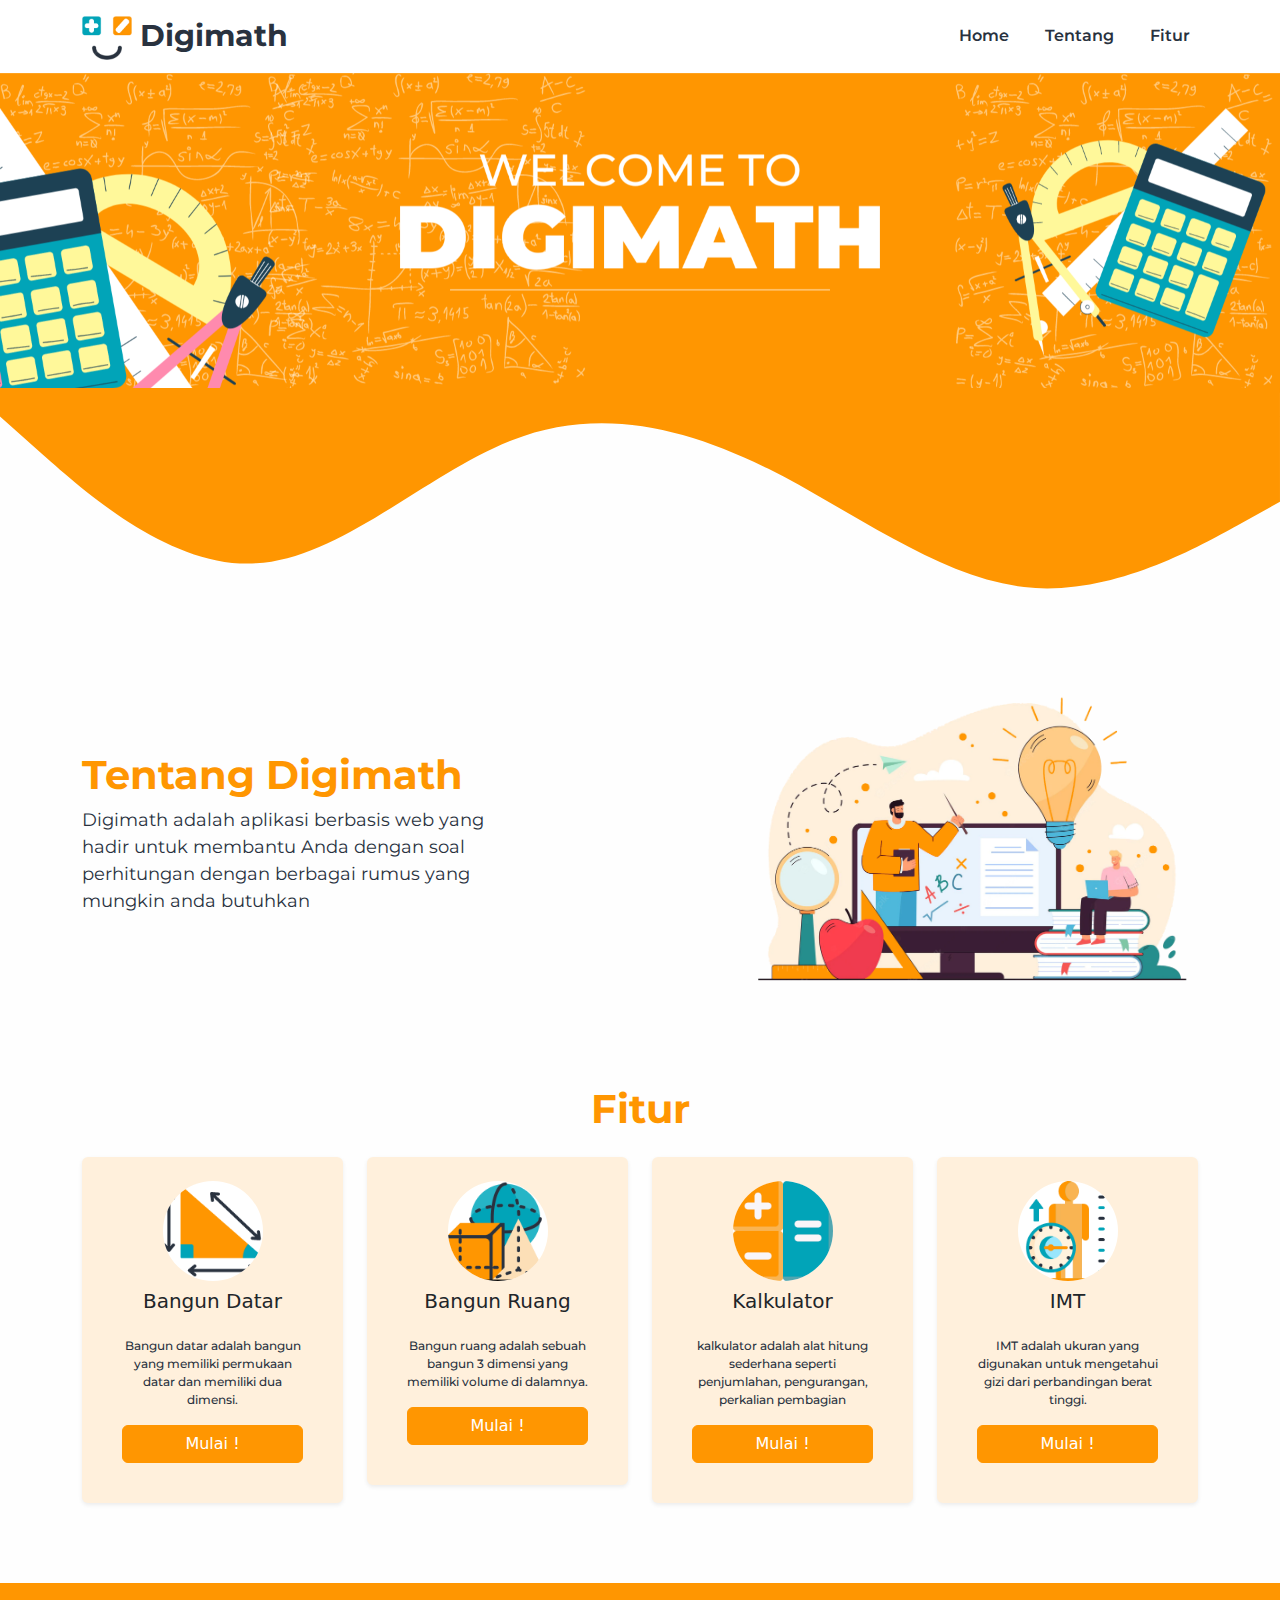
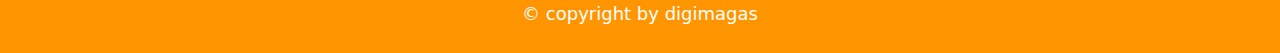
<file: index.html>
<!DOCTYPE html>
<html lang="en">

<head>
    <meta charset="UTF-8">
    <meta http-equiv="X-UA-Compatible" content="IE=edge">
    <meta name="viewport" content="width=device-width, initial-scale=1.0">
    <!-- favicon -->
    <link rel="shortcut icon" href="assets/logo-fav.png" type="image/x-icon">
    <!-- my css -->
    <link rel="stylesheet" href="style.css">
    <!-- bootstrap css -->
    <link rel="stylesheet" href="bootstrap/css/bootstrap.css">
    <title>Digimath - Beranda</title>
</head>

<body>
    <!-- start navbar -->
    <nav class="navbar navbar-expand-lg bg-light sticky-top">
        <div class="container">
            <a class="navbar-brand" href="#">
                <img src="assets/logo.png" alt="Logo" class="d-inline-block align-text-center me-2">Digimath
            </a>
            <button class="navbar-toggler" type="button" data-bs-toggle="collapse" data-bs-target="#navbarNavAltMarkup" aria-controls="navbarNavAltMarkup" aria-expanded="false" aria-label="Toggle navigation">
                <span class="navbar-toggler-icon"></span>
              </button>
            <div class="collapse navbar-collapse justify-content-end" id="navbarNavAltMarkup">
                <div class="navbar-nav">
                    <a class="nav-link" aria-current="page" href="#home">Home</a>
                    <a class="nav-link" href="#tentang">Tentang</a>
                    <a class="nav-link" href="#fitur">Fitur</a>
                </div>
            </div>
        </div>
    </nav>
    <!-- end navbar -->
    <!-- start banner -->
    <section id="home">
        <div id="carouselExampleSlidesOnly" class="carousel slide" data-bs-ride="carousel">
            <div class="carousel-inner">
                <div class="carousel-item active">
                    <img src="assets/banner.png" class="d-block w-100" alt="banner">
                </div>
            </div>
            <svg xmlns="http://www.w3.org/2000/svg" viewBox="0 0 1440 320" style="position: relative; top:-5px">
                <path fill="#FF9601" fill-opacity="1"
                    d="M0,32L48,74.7C96,117,192,203,288,197.3C384,192,480,96,576,58.7C672,21,768,43,864,90.7C960,139,1056,213,1152,224C1248,235,1344,181,1392,154.7L1440,128L1440,0L1392,0C1344,0,1248,0,1152,0C1056,0,960,0,864,0C768,0,672,0,576,0C480,0,384,0,288,0C192,0,96,0,48,0L0,0Z">
                </path>
            </svg>
        </div>
    </section>
    <!-- end banner -->
    <!-- start about section -->
    <section id="tentang">
        <div class="container">
            <div class="row">
                <div class="txt-about col-12 col-sm-12 col-md-5">
                    <h1>Tentang Digimath</h1>
                    <p>Digimath adalah aplikasi berbasis web yang hadir untuk membantu Anda dengan soal perhitungan
                        dengan berbagai rumus yang mungkin anda butuhkan </p>
                </div>
                <div class="ilus-about col-12 col-sm-12 col-md-7">
                    <img src="assets/ilus-1.png" alt="">
                </div>
            </div>
        </div>
    </section>
    <!-- end about section -->
    <!-- start fitur section -->
    <section id="fitur" class="half-section">
        <div class="txt-fitur col-12 mb-4 text-center">
            <h1>Fitur</h1>
        </div>
        <div class="container">
            <div class="row">
                <!-- bangun datar -->
                <div class="col-12 col-sm-12 col-md-6 col-lg-3">
                    <div class="card shadow-sm bg-warning p-4">
                        <center>
                            <img src="assets/bangun-datar.png" class="card-img-top" alt="...">
                        </center>
                        <h5 class="text-center mt-2">Bangun Datar</h5>
                        <div class="card-body">
                            <p class="card-text">Bangun datar adalah bangun yang memiliki permukaan datar dan memiliki
                                dua dimensi.</p>
                            <a href="bangundatar.html" class="btn btn-primary d-flex justify-content-center">Mulai !</a>
                        </div>
                    </div>
                </div>
                <!-- bangun ruang -->
                <div class="col-12 col-sm-12 col-md-6 col-lg-3">
                    <div class="card shadow-sm bg-warning p-4">
                        <center>
                            <img src="assets/bangun-ruang.png" class="card-img-top" alt="...">
                        </center>
                        <h5 class="text-center mt-2">Bangun Ruang</h5>
                        <div class="card-body">
                            <p class="card-text">Bangun ruang adalah sebuah bangun 3 dimensi yang memiliki volume di
                                dalamnya.</p>
                            <a href="bangunruang.html" class="btn btn-primary d-flex justify-content-center">Mulai !</a>
                        </div>
                    </div>
                </div>
                <!-- kalkulator -->
                <div class="col-12 col-sm-12 col-md-6 col-lg-3">
                    <div class="card shadow-sm bg-warning p-4">
                        <center>
                            <img src="assets/kalkulator.png" class="card-img-top" alt="...">
                        </center>
                        <h5 class="text-center mt-2">Kalkulator</h5>
                        <div class="card-body">
                            <p class="card-text">kalkulator adalah alat hitung sederhana seperti penjumlahan,
                                pengurangan, perkalian pembagian</p>
                            <a href="kalkulator.html" class="btn btn-primary d-flex justify-content-center">Mulai !</a>
                        </div>
                    </div>
                </div>
                <!-- Index masa tubuh -->
                <div class="col-12 col-sm-12 col-md-6 col-lg-3">
                    <div class="card shadow-sm bg-warning p-4">
                        <center>
                            <img src="assets/imt.png" class="card-img-top" alt="...">
                        </center>
                        <h5 class="text-center mt-2">IMT</h5>
                        <div class="card-body">
                            <p class="card-text">IMT adalah ukuran yang digunakan untuk mengetahui gizi dari
                                perbandingan berat tinggi.</p>
                            <a href="imt.html" class="btn btn-primary d-flex justify-content-center">Mulai !</a>
                        </div>
                    </div>
                </div>
            </div>
        </div>
    </section>
    <!-- end fitur section -->
    <!-- start footer -->
    <section class="">
        <footer class="">
            <div class="col-12">
                <h3>© copyright by digimagas</h3>
            </div>
        </footer>
    </section>
    <!-- end footer -->
    <script src="bootstrap/js/bootstrap.js"></script>

</body>

</html>
</file>
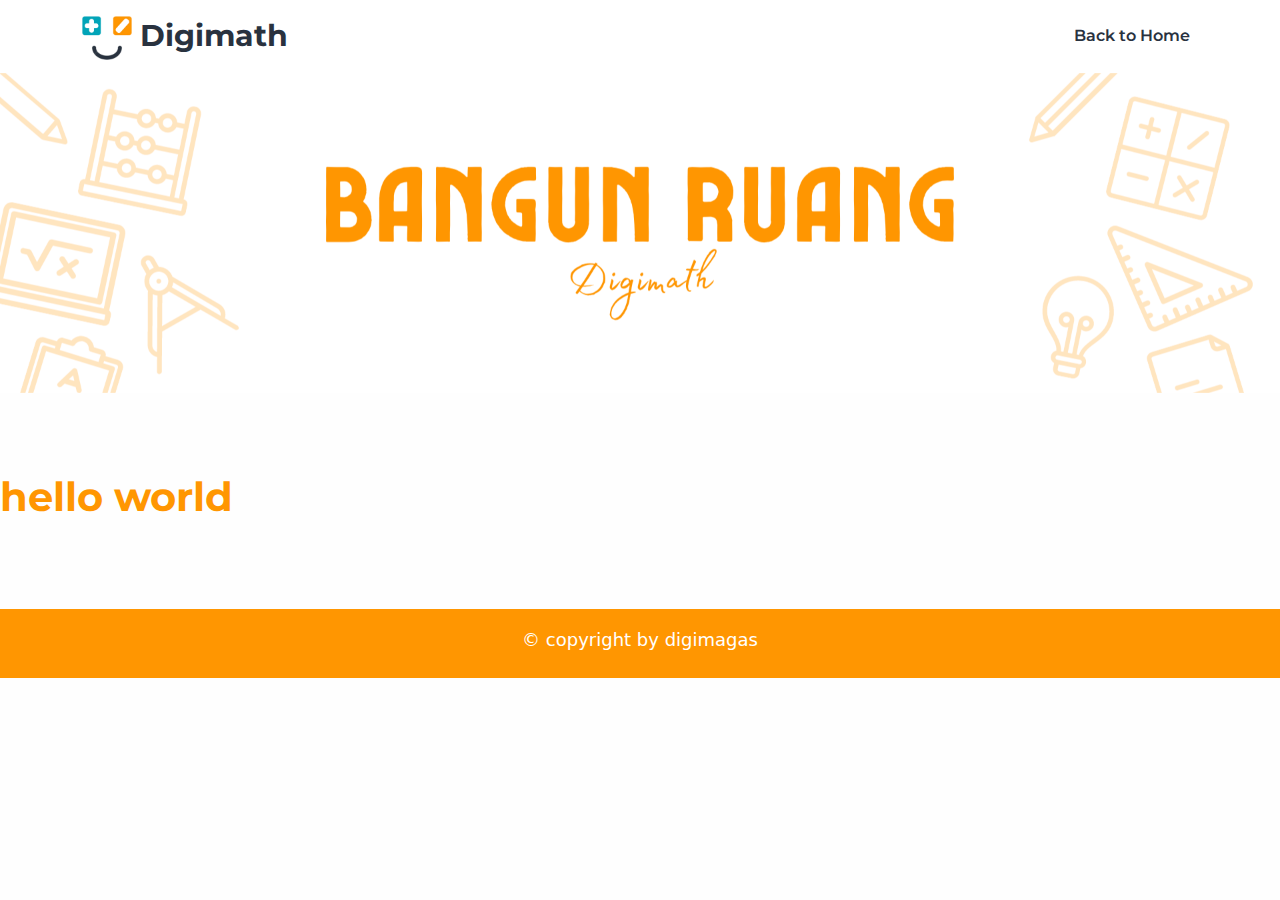
<file: bangunruang.html>
<!DOCTYPE html>
<html lang="en">

<head>
    <meta charset="UTF-8">
    <meta http-equiv="X-UA-Compatible" content="IE=edge">
    <meta name="viewport" content="width=device-width, initial-scale=1.0">
    <!-- favicon -->
    <link rel="shortcut icon" href="assets/logo-fav.png" type="image/x-icon">
    <!-- my css -->
    <link rel="stylesheet" href="style.css">
    <!-- bootstrap css -->
    <link rel="stylesheet" href="bootstrap/css/bootstrap.css">
    <title>Digimath - Bangun Ruang</title>
</head>

<body>
    <!-- start navbar -->
    <nav class="navbar navbar-expand-lg bg-light sticky-top">
        <div class="container">
            <a class="navbar-brand" href="#">
                <img src="assets/logo.png" alt="Logo" class="d-inline-block align-text-center me-2">Digimath
            </a>
            <button class="navbar-toggler" type="button" data-bs-toggle="collapse" data-bs-target="#navbarNavAltMarkup"
                aria-controls="navbarNavAltMarkup" aria-expanded="false" aria-label="Toggle navigation">
                <span class="navbar-toggler-icon"></span>
            </button>
            <div class="collapse navbar-collapse justify-content-end" id="navbarNavAltMarkup">
                <div class="navbar-nav">
                    <a class="nav-link" aria-current="page" href="index.html">Back to Home</a>
                </div>
            </div>
        </div>
    </nav>
    <!-- end navbar -->
    <!-- start banner -->
    <section id="home">
        <div id="carouselExampleSlidesOnly" class="carousel slide" data-bs-ride="carousel">
            <div class="carousel-inner">
                <div class="carousel-item active">
                    <img src="assets/bangun-ruang-banner.png" class="d-block w-100" alt="banner">
                </div>
            </div>
        </div>
    </section>
    <!-- end banner -->

    <!-- start section -->
    <section class="half-section">
        <h1>hello world</h1>
    </section>
    <!-- end section -->

    <!-- start footer -->
    <section class="">
        <footer class="">
            <div class="col-12">
                <h3>© copyright by digimagas</h3>
            </div>
        </footer>
    </section>
    <!-- end footer -->

</body>

</html>
</file>
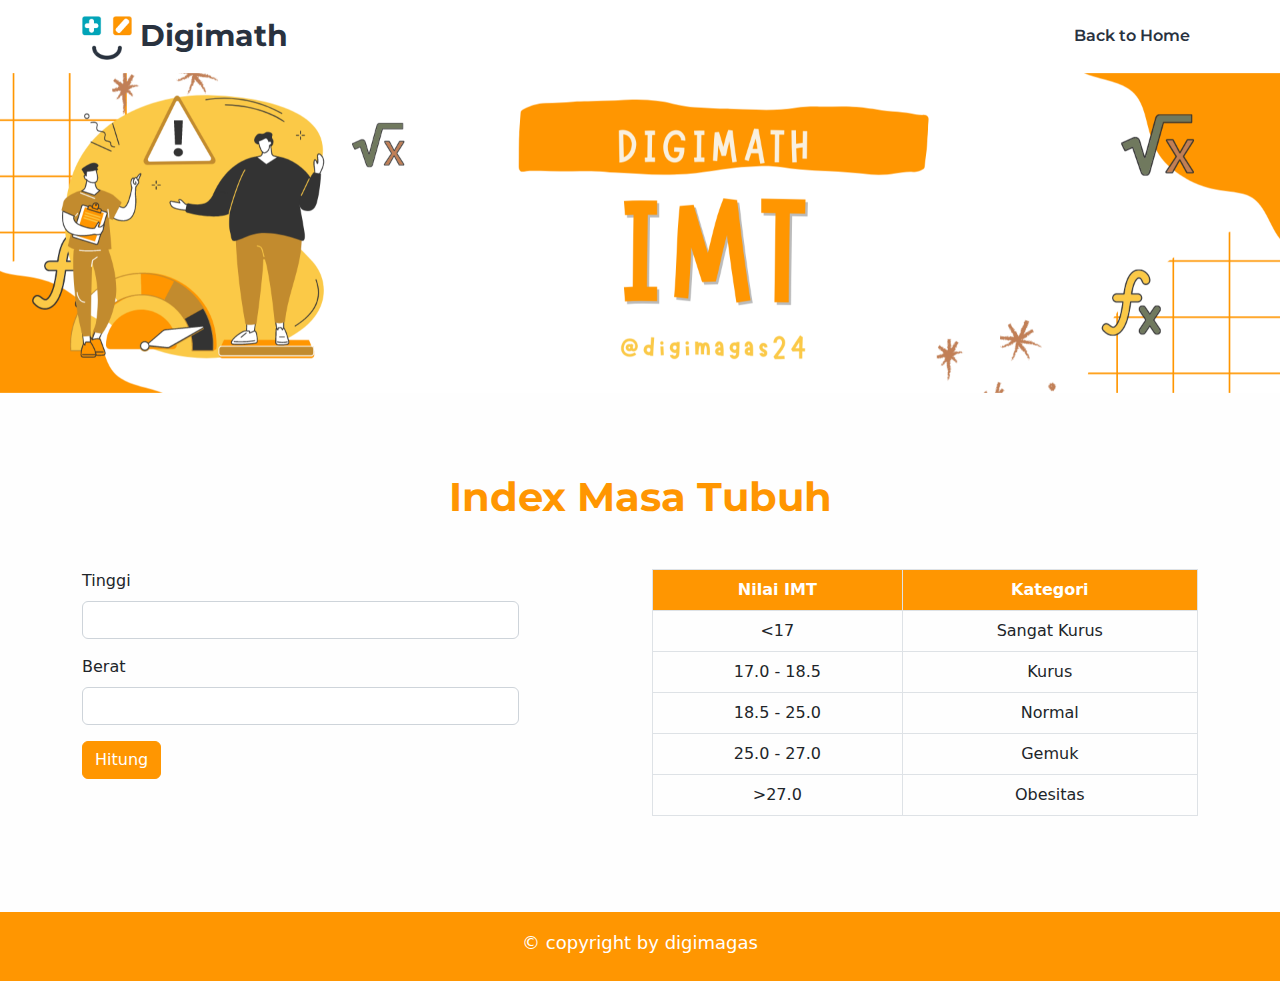
<file: imt.html>
<!DOCTYPE html>
<html lang="en">

<head>
    <meta charset="UTF-8">
    <meta http-equiv="X-UA-Compatible" content="IE=edge">
    <meta name="viewport" content="width=device-width, initial-scale=1.0">
    <!-- favicon -->
    <link rel="shortcut icon" href="assets/logo-fav.png" type="image/x-icon">
    <!-- my css -->
    <link rel="stylesheet" href="style.css">
    <!-- bootstrap css -->
    <link rel="stylesheet" href="bootstrap/css/bootstrap.css">
    <title>Digimath - IMT</title>
</head>

<body>
    <!-- start navbar -->
    <nav class="navbar navbar-expand-lg bg-light sticky-top">
        <div class="container">
            <a class="navbar-brand" href="#">
                <img src="assets/logo.png" alt="Logo" class="d-inline-block align-text-center me-2">Digimath
            </a>
            <button class="navbar-toggler" type="button" data-bs-toggle="collapse" data-bs-target="#navbarNavAltMarkup"
                aria-controls="navbarNavAltMarkup" aria-expanded="false" aria-label="Toggle navigation">
                <span class="navbar-toggler-icon"></span>
            </button>
            <div class="collapse navbar-collapse justify-content-end" id="navbarNavAltMarkup">
                <div class="navbar-nav">
                    <a class="nav-link" aria-current="page" href="index.html">Back to Home</a>
                </div>
            </div>
        </div>
    </nav>
    <!-- end navbar -->
    <!-- start banner -->
    <section id="home">
        <div id="carouselExampleSlidesOnly" class="carousel slide" data-bs-ride="carousel">
            <div class="carousel-inner">
                <div class="carousel-item active">
                    <img src="assets/imt-banner.png" class="d-block w-100" alt="banner">
                </div>
            </div>
        </div>
    </section>
    <!-- end banner -->

    <!-- start section -->
    <section class="half-section">
        <div class="container">
            <h1 class="d-flex justify-content-center mb-5">Index Masa Tubuh</h1>
            <div class="row">
                <div class="imt col-12 col-sm-12 col-md-12 col-lg-6">
                    <div class="input-imt">
                        <label class="mb-2">Tinggi</label>
                        <input type="number" class="form-control mb-3" placeholder="" id="tinggiBadan">
                        <label class="mb-2">Berat</label>
                        <input type="number" class="form-control mb-3" placeholder="" id="beratBadan">
                        <button class="btn btn-primary mb-3" type="button" onclick="hitungIMT()">Hitung</button>
                    </div>
                    <h7 id="hasilIMT"></h7>
                    <h7 id="ankaIMT" class="mb-3"></h7>
                </div>
                <div class="col-12 col-sm-12 col-md-12 col-lg-6">
                    <table class="table table-bordered text-center">
                        <thead>
                            <tr>
                                <th class="bg-orange">Nilai IMT</th>
                                <th class="bg-orange">Kategori</th>
                            </tr>
                        </thead>
                        <tbody>
                            <tr>
                                <td><17</td>
                                <td>Sangat Kurus</td>
                            </tr>
                            <tr>
                                <td>17.0 - 18.5</td>
                                <td>Kurus</td>
                            </tr>
                            <tr>
                                <td>18.5 - 25.0</td>
                                <td>Normal</td>
                            </tr>
                            <tr>
                                <td>25.0 - 27.0</td>
                                <td>Gemuk</td>
                            </tr>
                            <tr>
                                <td>>27.0</td>
                                <td>Obesitas</td>
                            </tr>
                        </tbody>
                    </table>
                </div>
            </div>

        </div>
        </div>
    </section>
    <!-- end section -->

    <!-- start footer -->
    <section class="">
        <footer class="">
            <div class="col-12">
                <h3>© copyright by digimagas</h3>
            </div>
        </footer>
    </section>
    <!-- end footer -->
    <script src="backend.js"></script>
    <script src="bootstrap/js/bootstrap.js"></script>

</body>

</html>
</file>
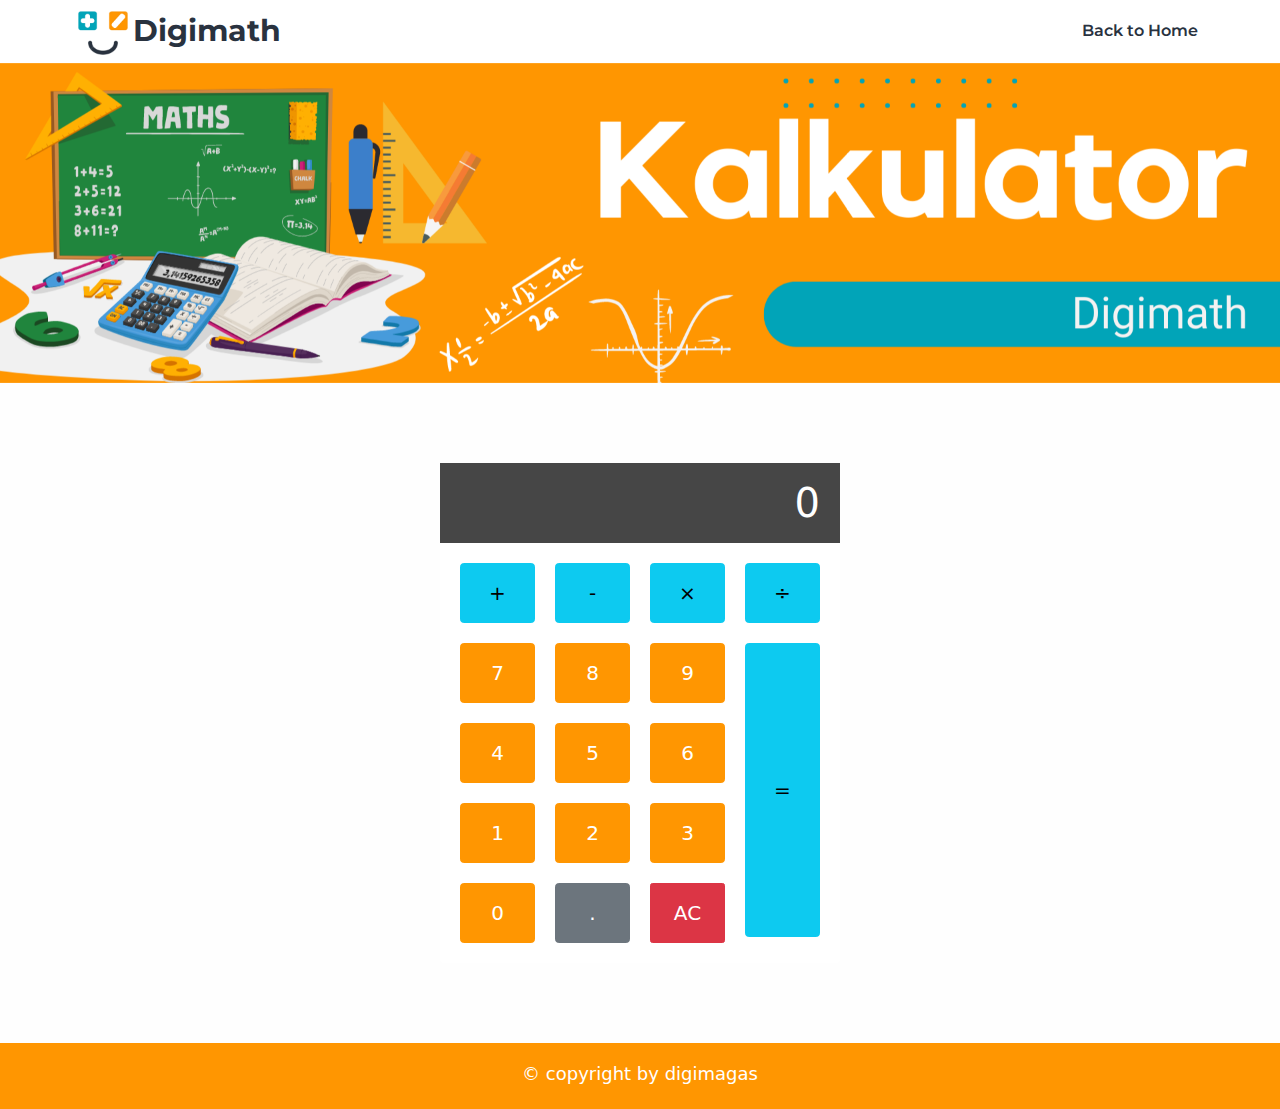
<file: kalkulator.html>
<!DOCTYPE html>
<html lang="en">

<head>
    <meta charset="UTF-8">
    <meta http-equiv="X-UA-Compatible" content="IE=edge">
    <meta name="viewport" content="width=device-width, initial-scale=1.0">
    <!-- favicon -->
    <link rel="shortcut icon" href="assets/logo-fav.png" type="image/x-icon">
    <!-- my css -->
    <link rel="stylesheet" href="style.css">
    <link rel="stylesheet" href="calculator.css">
    <!-- bootstrap css -->
    <link rel="stylesheet" href="bootstrap/css/bootstrap.css">
    <title>Digimath - Kalkulator</title>
</head>

<body>
    <!-- start navbar -->
    <nav class="navbar navbar-expand-lg bg-light sticky-top">
        <div class="container">
            <a class="navbar-brand" href="#">
                <img src="assets/logo.png" alt="Logo" class="d-inline-block align-text-center me-2">Digimath
            </a>
            <button class="navbar-toggler" type="button" data-bs-toggle="collapse" data-bs-target="#navbarNavAltMarkup"
                aria-controls="navbarNavAltMarkup" aria-expanded="false" aria-label="Toggle navigation">
                <span class="navbar-toggler-icon"></span>
            </button>
            <div class="collapse navbar-collapse justify-content-end" id="navbarNavAltMarkup">
                <div class="navbar-nav">
                    <a class="nav-link" aria-current="page" href="index.html">Back to Home</a>
                </div>
            </div>
        </div>
    </nav>
    <!-- end navbar -->
    <!-- start banner -->
    <section id="home">
        <div id="carouselExampleSlidesOnly" class="carousel slide" data-bs-ride="carousel">
            <div class="carousel-inner">
                <div class="carousel-item active">
                    <img src="assets/banner-kalkulator.png" class="d-block w-100" alt="banner">
                </div>
            </div>
        </div>
    </section>
    <!-- end banner -->

    <!-- start section -->
    <section class="half-section">
        <div class="container">
            <center>
                <div class="calculator card">
    
                    <input type="text" class="calculator-screen z-depth-1" value="" disabled />
                  
                    <div class="calculator-keys">
                  
                      <button type="button" class="operator btn btn-info" value="+">+</button>
                      <button type="button" class="operator btn btn-info" value="-">-</button>
                      <button type="button" class="operator btn btn-info" value="*">&times;</button>
                      <button type="button" class="operator btn btn-info" value="/">&divide;</button>
                  
                      <button type="button" value="7" class="btn btn-primary waves-effect">7</button>
                      <button type="button" value="8" class="btn btn-primary waves-effect">8</button>
                      <button type="button" value="9" class="btn btn-primary waves-effect">9</button>
                  
                  
                      <button type="button" value="4" class="btn btn-primary waves-effect">4</button>
                      <button type="button" value="5" class="btn btn-primary waves-effect">5</button>
                      <button type="button" value="6" class="btn btn-primary waves-effect">6</button>
                  
                  
                      <button type="button" value="1" class="btn btn-primary waves-effect">1</button>
                      <button type="button" value="2" class="btn btn-primary waves-effect">2</button>
                      <button type="button" value="3" class="btn btn-primary waves-effect">3</button>
                  
                  
                      <button type="button" value="0" class="btn btn-primary waves-effect">0</button>
                      <button type="button" class="decimal function btn btn-secondary" value=".">.</button>
                      <button type="button" class="all-clear function btn btn-danger btn-sm" value="all-clear">AC</button>
                  
                      <button type="button" class="equal-sign operator btn btn-info" value="=">=</button>
                  
                    </div>
                  </div>
            </center>
        </div>


    </section>
    <!-- end section -->

    <!-- start footer -->
    <section class="">
        <footer class="">
            <div class="col-12">
                <h3>© copyright by digimagas</h3>
            </div>
        </footer>
    </section>
    <!-- end footer -->

    <script src="backend.js"></script>
    <script src="bootstrap/js/bootstrap.js"></script>

</body>

</html>
</file>
<file: style.css>
@import url('https://fonts.googleapis.com/css2?family=Montserrat:ital,wght@0,100;0,200;0,300;0,400;0,500;0,600;0,700;0,800;0,900;1,100;1,200;1,300;1,400;1,500;1,600;1,700;1,800;1,900&display=swap');



section.half-section {
    padding: 80px 0;
}

::-webkit-input-placeholder {
    text-align: center;
}

body {
    background-color: #fefefe !important;
}

.bg-red {
    background-color: red;
}
.bg-orange{
    background-color: #FF9601 !important;
    color: white;
}

a.navbar-brand {
    font-family: 'Montserrat', sans-serif;
    font-size: 30px;
    font-weight: 700;
    color: #29323f;
}

.navbar-brand {
    font-size: 200px;
}

.navbar-brand img {
    width: 50px;
}

.navbar-nav a {
    font-family: 'Montserrat', sans-serif;
    margin-left: 20px;
    font-size: 16px;
    font-weight: 600;
    color: #29323f;
}

.navbar-nav a:hover {
    color: #FF9601;
}

.ilus-about {
    display: flex;
    justify-content: flex-end;
}

.ilus-about img {
    width: 450px;
}

.txt-about {
    display: flex;
    flex-direction: column;
    justify-content: center;
}

.txt-about h1 {
    font-family: 'Montserrat', sans-serif;
    font-size: 40px;
    font-weight: 700;
    color: #FF9601;
}

.txt-about p {
    font-family: 'Montserrat', sans-serif;
    font-size: 18px;
    font-weight: 400;
    color: #29323f;
}

.card img {
    width: 100px;
    padding: 0px 0px;
    background-color: white;
    border-radius: 360px;
}

.card-body p {
    color: #29323f;
    text-align: center;
    font-family: 'Montserrat', sans-serif;
    font-size: 12px;
    font-weight: 500;
}

.card {
    border: none !important;

}

h1 {
    font-family: 'Montserrat', sans-serif !important;
    font-size: 40px !important;
    font-weight: 700 !important;
    color: #FF9601 !important;
}

footer {
    padding: 20px 20px;
    background-color: #FF9601;
}

footer h3 {
    text-align: center;
    font-size: 18px;
    color: white;
}

.tablinks {
    cursor: pointer;
}

.sidebar {
    margin-bottom: 18px;
    padding: 12px 6px;
    background-color: #fefe;
    border-radius: 30px;
    transition: 0.3s;
}

.sidebar.active {
    background-color: #01a4b8;
    color: white;
}

.sidebar:hover {
    background-color: #01a4b8;
}

.gambar-icon {
    width: 32px;
    margin-left: 10px;
    margin-right: 10px;
    background: none;
}

.icon-side a {
    font-family: 'Montserrat', sans-serif;
    font-style: normal;
    font-weight: 500;
    font-size: 15px;
    text-decoration: none;
    color: #29323f;
}

.icon-side a:hover {
    color: white;
}

.bangun-datar h3 {
    font-family: 'Montserrat', sans-serif;
    font-style: normal;
    font-weight: 600;
    font-size: 22px;
}

.tabcontent {
    display: none;
}

.tabcontent img {
    margin-top: 10px;
    margin-bottom: 5px;
}

.tabcontent.active {
    display: block;
}

.input-group {
    display: flex !important;
    justify-content: center !important;
    width: 80% !important;
    margin: auto;
}
.input-imt input{
    width: 80% !important;
}
.btn-primary:hover{
    background-color: #01a4b8 !important;
    border: #01a4b8 !important;
    color: white !important;
}
strong{
    color: #FF9601;
}

/* laptop */
@media (min-width: 992px) and (max-width: 1199px) {
    /* */
}

/* tablet */
@media (min-width: 768px) and (max-width: 991px) {

    h1 {
        font-size: 38px !important;
    }

    .txt-about p {
        font-size: 16px;
    }

    .ilus-about img {
        width: 400px;
    }

    .card {
        margin-top: 30px;
    }

    .icon-side {
        display: flex;
        flex-direction: row;
        justify-content: center;
    }

    .sidebar {
        margin-bottom: 60px;
        margin-left: 5px;
        padding: 12px 12px;
        border-radius: 30px;
    }

    .icon-side a {
        font-weight: 500;
        font-size: 15px;
        text-decoration: none;
        color: #29323f;
    }

    .gambar-icon {
        width: 22px;
        margin-left: 10px;
        margin-right: 10px;
        background: none;
    }

    .bangun-datar h3 {
        font-size: 28px;
        margin-bottom: 20px;
    }

    .bangun-datar img {
        width: 80px;
    }

    .bangun-datar p {
        font-size: 20px;
    }

    .input-group input,
    button {
        margin-bottom: 25px !important;
    }

    .input-group {
        width: 70% !important;
    }
}

/* hp */
@media (min-width: 320px) and (max-width: 767px) {
a.navbar-brand{
    font-size: 25px !important;
}
    h1 {
        font-size: 24px !important;
    }

    .txt-about h1 {
        text-align: center;
    }

    .txt-about p {
        font-size: 14px;
        text-align: center;
    }

    .ilus-about img {
        display: none;
    }

    .card {
        margin-bottom: 30px;
    }

    footer h3 {
        font-size: 14px;
    }

    .icon-side {
        position: relative;
        display: flex;
        justify-content: center;
        margin-bottom: 10px;
        left: -5px;
    }

    .icon-side a {
        font-size: 0px;
    }

    .icon-side img {
        width: 20px;
    }

    .sidebar {
        margin-bottom: 18px;
        padding: 5px 3px;
    }
    .input-group input,
    button {
        margin-bottom: 15px !important;
    }

    section.half-section.bangun-datar {
        padding: 30px 0;
    }
    .imt{
        display: flex;
        flex-direction: column;
        justify-content: center;
        text-align: center;
    }
    .input-imt input{
        display: flex;
        margin: 0 auto;
            justify-content: center;
    }
}
</file>
<file: calculator.css>
html {
    font-size: 62.5%;
    box-sizing: border-box;
  }
  
  *,
  *::before,
  *::after {
    margin: 0;
    padding: 0;
    box-sizing: inherit;
  }
  
  .calculator {
    border: 1px solid rgb(255, 0, 0);
    border-radius: 5px;
    width: 400px;
  }
  
  .calculator-screen {
    width: 100%;
    height: 80px;
    border: none;
    background-color: #464646;
    color: #fff;
    text-align: right;
    padding-right: 20px;
    padding-left: 10px;
    font-size: 4rem;
  }
  
  button {
    height: 60px;
    font-size: 2rem!important;
  }
  
  .equal-sign {
    height: 98%;
    grid-area: 2 / 4 / 6 / 5;
  }
  
  .calculator-keys {
    display: grid;
    grid-template-columns: repeat(4, 1fr);
    grid-gap: 20px;
    padding: 20px;
  }

  @media (min-width: 320px) and (max-width: 767px) {
    .calculator-screen {
        width: 100%;
        height: 60px;
        border: none;
        background-color: #464646;
        color: #fff;
        text-align: right;
        padding:30px;
        font-size: 4rem;
      }
      
      button {
        height: 40px;
        font-size: 2rem!important;
      }
      
      .equal-sign {
        height: 90%;
        grid-area: 2 / 4 / 6 / 5;
      }
      
      .calculator-keys {
        display: grid;
        grid-template-columns: repeat(4, 1fr);
        grid-gap: 10px;
        padding:30px;
      }
      .calculator {
        border: 1px solid rgb(255, 0, 0);
        border-radius: 5px;
        width: 300px;
      }
  }
</file>
